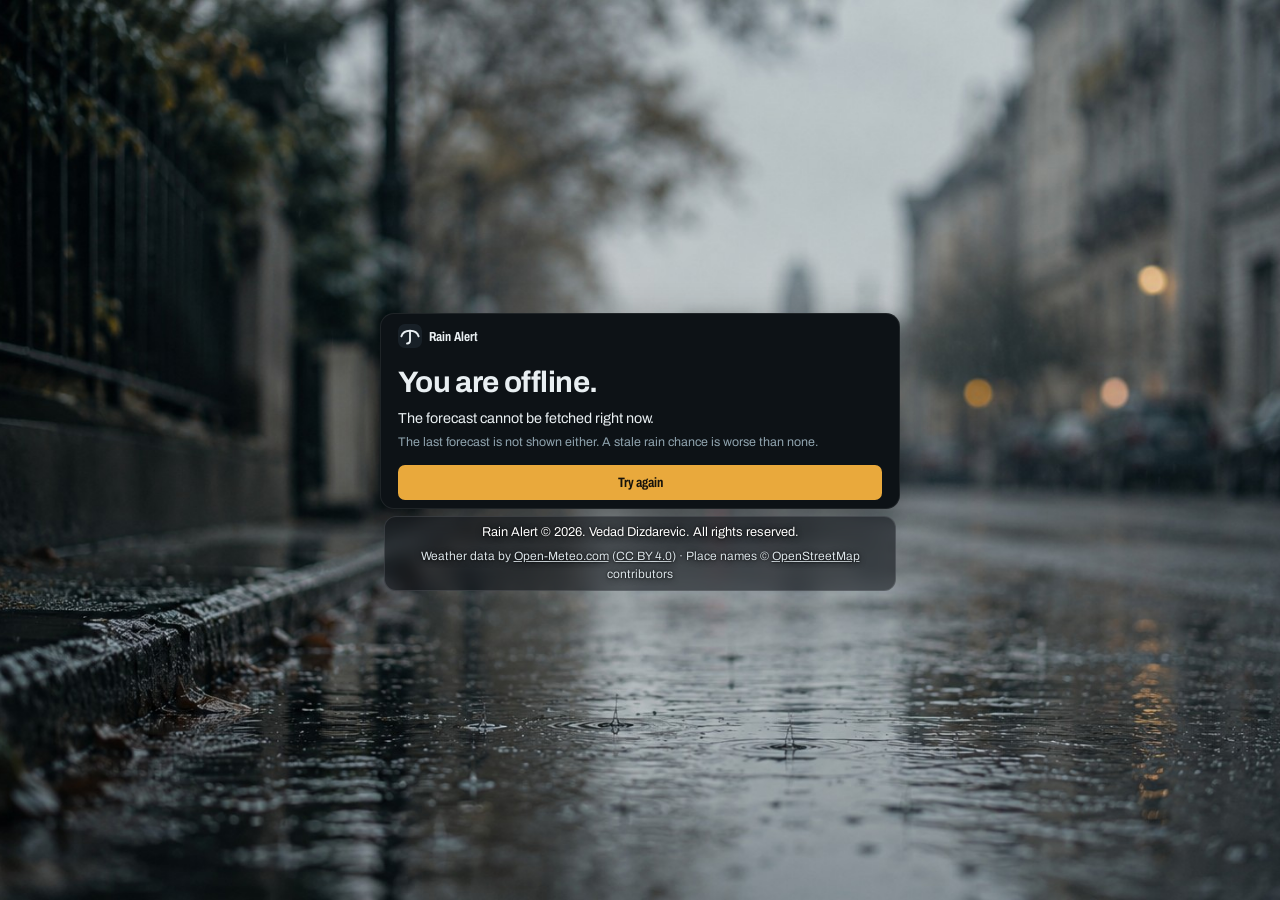
<file: static/offline.html>
<!DOCTYPE html>
<html lang="en">
<head>
    <meta charset="UTF-8">
    <meta name="viewport" content="width=device-width, initial-scale=1.0">
    <meta name="theme-color" content="#0d1216">
    <title>Offline - Rain Alert</title>
    <link rel="icon" type="image/svg+xml" href="/static/favicon.svg">
    <!-- The type is in the shell, so the preload is answered from the
         cache when the page is opened without a network. -->
    <link rel="preload" as="font" type="font/woff2" crossorigin
          href="/static/fonts/archivo-latin.woff2">
    <link rel="stylesheet" href="/static/style.css">
</head>
<body>
    <!-- The page the service worker shows when there is no network. It is a
         static file, so it is cached with the rest of the shell and it works
         with no server at all. -->
    <div class="page">
        <div class="container offline">
            <div class="topbar">
                <span class="brand">
                    <svg class="brand-mark" viewBox="0 0 64 64" width="24" height="24"
                         aria-hidden="true" focusable="false">
                        <rect width="64" height="64" rx="14" fill="#182027"/>
                        <g fill="none" stroke="#E9EFF2" stroke-width="5"
                           stroke-linecap="round" stroke-linejoin="round">
                            <path d="M9 33c6-20 40-20 46 0"/>
                            <path d="M32 20v24a8 8 0 0 1-8 8"/>
                        </g>
                    </svg>
                    <span class="brand-name">Rain Alert</span>
                </span>
            </div>
            <div class="intro">
                <h1 class="page-title notfound-title">You are offline.</h1>
                <p class="offline-lead">The forecast cannot be fetched right now.</p>
                <p class="offline-note">The last forecast is not shown either. A stale rain chance is worse than none.</p>
            </div>
            <a class="offline-retry" href="/">Try again</a>
        </div>

        <footer class="copyright">
            Rain Alert © 2026. Vedad Dizdarevic. All rights reserved.
            <span class="credits">
                Weather data by <a href="https://open-meteo.com/" target="_blank" rel="noopener noreferrer">Open-Meteo.com</a>
                (<a href="https://creativecommons.org/licenses/by/4.0/" target="_blank" rel="noopener noreferrer">CC BY 4.0</a>)
                · Place names © <a href="https://www.openstreetmap.org/copyright" target="_blank" rel="noopener noreferrer">OpenStreetMap</a> contributors
            </span>
        </footer>
    </div>
</body>
</html>
</file>
<file: static/style.css>
/* RainAlert - the night street.
 *
 * The card is a dark panel laid over the photograph: the same night the
 * picture shows, lit by the same sodium lamps. The colours are taken from
 * the image - asphalt, haze, mist, paper, and the amber of a street lamp -
 * and the amber is the only accent, so a colour on the page always means
 * something about the rain.
 *
 * The type is Archivo, self-hosted: no third party is asked for it, and the
 * page works with no network. The width axis does the work - the city name
 * is set wide, the labels are set narrow, and the figures are set wide
 * again in tabular numerals.
 */

@font-face {
    font-family: 'Archivo';
    font-style: normal;
    font-weight: 400 800;
    font-stretch: 62% 125%;
    font-display: swap;
    src: url('fonts/archivo-latin.woff2') format('woff2');
    /* The Latin subset. A character outside it falls back to the system
       font, which is better than a page that asks a third party for it. */
    unicode-range: U+0000-00FF, U+0131, U+0152-0153, U+02BB-02BC, U+02C6,
        U+02DA, U+02DC, U+0304, U+0308, U+0329, U+2000-206F, U+20AC, U+2122,
        U+2191, U+2193, U+2212, U+2215, U+FEFF, U+FFFD;
}

/* The extended Latin subset, for the accented letters of a city nobody
   looked up in advance — Gdansk, Malmo, Zurich. The browser only fetches
   this file when a page actually uses one of these characters, so it costs
   nothing to the readers who do not. */
@font-face {
    font-family: 'Archivo';
    font-style: normal;
    font-weight: 400 800;
    font-stretch: 62% 125%;
    font-display: swap;
    src: url('fonts/archivo-latin-ext.woff2') format('woff2');
    unicode-range: U+0100-02BA, U+02BD-02C5, U+02C7-02CC, U+02CE-02D7,
        U+02DD-02FF, U+0304, U+0308, U+0329, U+1D00-1DBF, U+1E00-1E9F,
        U+1EF2-1EFF, U+2020, U+20A0-20AB, U+20AD-20C0, U+2113, U+2C60-2C7F,
        U+A720-A7FF;
}

:root {
    /* The palette, taken from the photograph. */
    --asphalt: #0d1216;
    --haze: #182027;
    --haze-deep: #121a20;
    --line: #202a31;
    --line-lit: #2a343b;
    --mist: #8fa3ae;
    --dim: #6f818b;
    --paper: #e9eff2;
    --lamp: #e9a93c;
    --wet: #5fa8d3;
    --calm: #7c8b94;
    /* The reader's own threshold. It answers a different question from the
       app's advice, so it has its own colour and never stands in for it. */
    --ember: #e4795f;

    --font: 'Archivo', 'Segoe UI', system-ui, -apple-system, 'Helvetica Neue',
        Arial, sans-serif;
}

body {
    font-family: var(--font);
    background: url('image/rain-alert-bg.jpg') no-repeat center center fixed;
    background-size: cover;
    display: flex;
    flex-direction: column;
    justify-content: flex-start;
    align-items: center;
    /* 100vh is taller than the visible area in an Android browser, which left
       a band to scroll through below the footer. svh is the height the page
       is actually shown in. */
    min-height: 100vh;
    min-height: 100svh;
    margin: 0;
    /* Less bottom padding: the copyright line already provides separation
       below the card, and this keeps a standard desktop view scroll-free. */
    padding: 0.75rem 0 0.5rem;
    box-sizing: border-box;
    -webkit-font-smoothing: antialiased;
}

.page {
    width: 100%;
    display: flex;
    flex-direction: column;
    align-items: center;
    /* Centre the content when it fits, but never push it above the scroll
       origin when it does not - flex centring overflows in both directions
       and the overflowing top becomes unreachable. */
    margin: auto;
}

/* The panel. A dark plate on the photograph, not a white slab on it. */
.container {
    background: var(--asphalt);
    color: var(--paper);
    padding: 0.6rem 1.05rem 0.5rem;
    border: 1px solid rgba(233, 239, 242, 0.08);
    border-radius: 14px;
    box-shadow: 0 18px 44px rgba(0, 0, 0, 0.45);
    box-sizing: border-box;
    max-width: 520px;
    width: 92%;
    font-size: 0.85rem;
    line-height: 1.45;
}

/* The city index is a list of links rather than a forecast card, so it is
   allowed to be wider. */
.container-wide {
    max-width: 640px;
}

/* --- The top bar ------------------------------------------------------------
   The mark, the name, and - on a page that already has a forecast - the
   search as one compact field. */
.topbar {
    display: flex;
    align-items: center;
    gap: 0.5rem 0.75rem;
    margin-bottom: 0.6rem;
}

.brand {
    display: inline-flex;
    align-items: center;
    gap: 0.45rem;
    color: var(--paper);
    text-decoration: none;
    font-size: 0.82rem;
    font-variation-settings: 'wdth' 74, 'wght' 700;
    letter-spacing: 0.01em;
}

.brand-mark {
    display: block;
    border-radius: 7px;
    flex: 0 0 auto;
}

.brand:hover .brand-name,
.brand:focus-visible .brand-name {
    text-decoration: underline;
    text-underline-offset: 3px;
}

/* --- The search -------------------------------------------------------------
   One form, in two sizes: a compact field in the top bar of a page that
   already has a forecast, and a full-width field on a start page, where the
   search is the whole point of the page. */
.search {
    display: flex;
    align-items: stretch;
    gap: 0.4rem;
}

.search-compact {
    margin-left: auto;
}

.search-compact input[type="text"] {
    width: 8.5rem;
}

.search-wide {
    width: 100%;
    margin: 0.9rem 0 0;
}

.search-wide input[type="text"] {
    flex: 1 1 auto;
    width: auto;
}

input[type="text"] {
    padding: 0.4rem 0.6rem;
    background: var(--haze);
    border: 1px solid var(--line-lit);
    border-radius: 7px;
    color: var(--paper);
    font: inherit;
    font-size: 0.8rem;
    box-sizing: border-box;
}

input[type="text"]::placeholder {
    color: var(--dim);
}

input[type="text"]:focus-visible {
    outline: 2px solid var(--lamp);
    outline-offset: 1px;
    border-color: transparent;
}

button {
    padding: 0.4rem 0.85rem;
    background: var(--lamp);
    color: #17130b;
    border: none;
    border-radius: 7px;
    cursor: pointer;
    font: inherit;
    font-size: 0.8rem;
    font-variation-settings: 'wdth' 74, 'wght' 700;
}

button:hover {
    background: #f0b855;
}

button:focus-visible {
    outline: 2px solid var(--paper);
    outline-offset: 2px;
}

/* --- The start page ---------------------------------------------------------
   What the site is, and the one thing to do with it. */
.intro {
    margin: 1.2rem 0 0;
}

.page-title,
.city-name {
    margin: 0;
    font-size: 1.85rem;
    line-height: 1.05;
    font-variation-settings: 'wdth' 100, 'wght' 700;
    letter-spacing: -0.02em;
    color: var(--paper);
    text-wrap: balance;
}

.lead {
    margin: 0.35rem 0 0;
    color: var(--mist);
    font-size: 0.85rem;
}

/* --- The forecast ----------------------------------------------------------- */
.result {
    margin-top: 0.1rem;
}

/* The heading row. The export link sits on the line of the caption under
   the city's name, so the answer at the top of the page is not pushed down
   by it. */
.result-head {
    display: flex;
    align-items: flex-start;
    justify-content: space-between;
    gap: 0.4rem 0.9rem;
    flex-wrap: wrap;
}

/* The heading takes the slack, so a long city name wraps the heading rather
   than pushing the link off the panel. */
.result-titles {
    flex: 1 1 auto;
    min-width: 0;
}

/* The line under the city's name: what the week is, and the way to put the
   wet days into a calendar. The two sit on one baseline, so the link reads
   as part of the caption rather than as a button dropped beside the
   answer. */
.result-subline {
    display: flex;
    align-items: baseline;
    justify-content: space-between;
    gap: 0.25rem 0.9rem;
    flex-wrap: wrap;
}

.result-caption {
    margin: 0.15rem 0 0;
    color: var(--mist);
    font-size: 0.72rem;
    font-variation-settings: 'wdth' 74, 'wght' 600;
    letter-spacing: 0.02em;
}

/* The calendar export: a quiet link that puts the rainy days into the
   reader's own calendar. The calendar app then does the alerting, so
   RainAlert needs no server and no account for that. */
.calendar-export {
    display: inline-flex;
    align-items: baseline;
    gap: 0.3rem;
    flex: 0 0 auto;
    color: var(--mist);
    font-size: 0.7rem;
    font-variation-settings: 'wdth' 74, 'wght' 600;
    line-height: 1.2;
    text-decoration: underline;
    text-decoration-color: rgba(143, 163, 174, 0.4);
    text-underline-offset: 3px;
    white-space: nowrap;
}

.calendar-export:hover,
.calendar-export:focus-visible {
    color: var(--paper);
    text-decoration-color: var(--paper);
}

/* The two little glyphs on the page - the calendar and the bell - are
   drawn rather than borrowed, so that they take the panel's own colours
   instead of arriving as little coloured pictures in the middle of a
   night. A blue calendar in particular would be read as a rain colour. */
.calendar-icon,
.notify-icon {
    display: block;
    flex: 0 0 auto;
}

/* The hidden attribute has to win against the display above, or the link
   shows up before the script has worked out whether there is anything to
   export. */
.calendar-export[hidden] {
    display: none;
}

/* The headline above the list: one line saying what the week looks like. It
   carries the same severity band as the rows below, but the band name is in
   the sentence too, so the meaning never rests on the colour alone. */
.headline {
    margin: 0.6rem 0 0.65rem;
    padding: 0.5rem 0.7rem;
    background: var(--severity-tint);
    border-left: 3px solid var(--severity-accent);
    border-radius: 0 8px 8px 0;
    color: var(--severity-text);
    font-size: 0.85rem;
    font-variation-settings: 'wdth' 74, 'wght' 600;
    line-height: 1.35;
}

.result-empty {
    text-align: center;
    padding: 1.2rem 0;
}

.result-empty p {
    color: var(--mist);
    margin: 0;
}

/* --- The band colours --------------------------------------------------------
   One colour per band, and the same colour for the number, the bar and the
   banner. Amber is the lamp, blue is the rain that is possible, grey is the
   rain that is unlikely. */
.severity-low {
    --severity-text: #97a8b1;
    --severity-accent: #7c8b94;
    --severity-tint: rgba(124, 139, 148, 0.1);
}

.severity-moderate {
    --severity-text: #7fc3ea;
    --severity-accent: #5fa8d3;
    --severity-tint: rgba(95, 168, 211, 0.12);
}

.severity-high {
    --severity-text: #f0b95a;
    --severity-accent: #e9a93c;
    --severity-tint: rgba(233, 169, 60, 0.12);
}

.severity-unknown {
    --severity-text: #8fa3ae;
    --severity-accent: #4e5c64;
    --severity-tint: rgba(143, 163, 174, 0.06);
}

/* --- The day panel -----------------------------------------------------------
   The detail of the day the reader has picked, above the week it belongs
   to. Every day has a panel of its own, and they all sit in the same cell
   of one grid, so the strip keeps its height when the day changes.

   Only the active panel is visible. The others are hidden rather than
   removed, so they take no part in the tab order and are not read out. */
.day-detail {
    display: grid;
    margin: 0.6rem 0 0;
}

.day-panel {
    grid-area: 1 / 1;
    visibility: hidden;
    display: flex;
    flex-wrap: wrap;
    align-items: baseline;
    gap: 0.1rem 0.55rem;
    padding-left: 0.55rem;
    border-left: 2px solid var(--severity-accent, var(--line-lit));
    font-size: 0.72rem;
    color: var(--mist);
}

.day-panel.is-active {
    visibility: visible;
}

/* The day itself, and the band it is in. The band is named in words as
   well as coloured, so the meaning never rests on the colour alone. */
.day-panel-when {
    color: var(--paper);
    font-variation-settings: 'wdth' 74, 'wght' 700;
}

.day-panel-band {
    display: inline-flex;
    align-items: center;
    gap: 0.3rem;
    color: var(--severity-text);
    font-variation-settings: 'wdth' 74, 'wght' 600;
}

/* The chance, and the two figures that say how much rain falls and how
   long it lasts. */
.day-panel-chance {
    color: var(--paper);
    font-variation-settings: 'wdth' 100, 'wght' 600;
    font-variant-numeric: tabular-nums;
}

.day-panel-amount,
.day-panel-hours {
    color: var(--dim);
    font-variant-numeric: tabular-nums;
}

/* The app's own advice, at the same threshold as the umbrella in the
   column and the banner above. */
.day-panel-advice {
    color: var(--lamp);
    font-variation-settings: 'wdth' 74, 'wght' 600;
}

/* --- The week ----------------------------------------------------------------
   Seven columns of figures. The list is still a list in the markup: it is a
   list of days, and the order is the order of the days. */
.weather-list {
    list-style: none;
    margin: 0;
    padding: 0.55rem 0 0;
    display: grid;
    grid-template-columns: repeat(7, 1fr);
    gap: 0.15rem;
    border-top: 1px solid var(--line);
}

.weather-item {
    display: flex;
    flex-direction: column;
    align-items: center;
    text-align: center;
    gap: 0.1rem;
    min-width: 0;
    padding: 0.2rem 0.1rem 0.15rem;
    border-radius: 8px;
}

/* Today is the day the reader is standing in, so its column is lifted a
   little out of the row. */
.weather-item.is-today {
    background: rgba(233, 239, 242, 0.05);
}

/* The day the reader has picked. The script wraps each column in a
   button, so the whole column is the target and the figures in it are the
   button's own words - a reader who cannot see the column still hears
   what it says. */
.day-pick {
    display: flex;
    flex-direction: column;
    align-items: center;
    gap: 0.1rem;
    width: 100%;
    padding: 0;
    margin: 0;
    border: 0;
    background: none;
    color: inherit;
    font-family: inherit;
    font-size: inherit;
    font-weight: inherit;
    font-style: inherit;
    line-height: inherit;
    text-align: center;
    cursor: pointer;
    border-radius: 6px;
}

.day-pick:focus-visible {
    outline: 2px solid var(--lamp);
    outline-offset: 2px;
}

/* The selected day is marked with a rule under its column, in the paper's
   own colour. The band's colour already means the rain, and the selection
   is a different thing, so it does not borrow it. */
.weather-item.is-selected .day-pick {
    box-shadow: inset 0 -2px 0 var(--paper);
}

.date {
    display: flex;
    align-items: baseline;
    justify-content: center;
    gap: 0.22rem;
    color: var(--mist);
    font-size: 0.63rem;
    line-height: 1.3;
    white-space: nowrap;
}

.day-name {
    font-variation-settings: 'wdth' 74, 'wght' 600;
}

.day-num {
    color: var(--dim);
    font-variant-numeric: tabular-nums;
}

.is-today .day-name {
    color: var(--paper);
    font-variation-settings: 'wdth' 74, 'wght' 700;
}

/* The chance. It is the figure of the column, so it is the largest thing in
   it, and it is set in the band's own colour. */
.rain-chance {
    display: flex;
    align-items: baseline;
    justify-content: center;
    gap: 0.08rem;
    color: var(--severity-text);
    font-size: 1.05rem;
    font-variation-settings: 'wdth' 100, 'wght' 700;
    letter-spacing: -0.02em;
    line-height: 1.15;
}

/* A day the service did not report says so, in words, rather than showing
   a number that could be read as zero. The word is shorter than a
   percentage, so it is set smaller to stay inside its column. */
.weather-item.severity-unknown .rain-chance {
    font-size: 0.62rem;
    font-variation-settings: 'wdth' 74, 'wght' 600;
    letter-spacing: 0;
}

.temp {
    color: var(--dim);
    font-size: 0.6rem;
    font-variant-numeric: tabular-nums;
    white-space: nowrap;
}

/* The umbrella: the app's advice, and only on the days that reach the
   threshold. It sits at the foot of the column, so the numbers above it
   stay in their columns. The glyph is asked for as text rather than as an
   emoji, so that it takes the lamp's colour instead of arriving as a
   little blue picture in the middle of a night. */
.umbrella-slot {
    display: flex;
    align-items: center;
    justify-content: center;
    height: 0.9rem;
}

.umbrella {
    color: var(--lamp);
    font-size: 0.9rem;
    line-height: 1;
}

/* The legend maps each band colour to a word, once, instead of repeating
   the word on every day - seven repeated labels do not fit and would carry
   nothing after the first one.

   It is also the heading row of the week below it: "Rain chance" names
   what the figures are, and the switch sets the scale of the
   temperatures. */
.severity-legend {
    display: flex;
    flex-wrap: wrap;
    align-items: center;
    gap: 0.2rem 0.8rem;
    margin: 0.55rem 0 0.1rem;
    font-size: 0.7rem;
    color: var(--mist);
}

.column-head {
    color: var(--mist);
    font-variation-settings: 'wdth' 74, 'wght' 600;
    white-space: nowrap;
}

.legend-bands {
    display: flex;
    flex-wrap: wrap;
    align-items: center;
    gap: 0.2rem 0.75rem;
    flex: 1 1 auto;
    min-width: 0;
}

.legend-item {
    display: flex;
    align-items: center;
    gap: 0.28rem;
}

/* The dot carries the band colour; the legend beside it explains what each
   colour means, so severity never depends on colour alone. */
.severity-dot {
    width: 0.5rem;
    height: 0.5rem;
    flex: 0 0 auto;
    border-radius: 50%;
    background: var(--severity-accent);
}

.unit-switch {
    display: flex;
    align-items: center;
    gap: 0.15rem;
    flex: 0 0 auto;
    /* The switch is pushed to the right of the legend row. When the row is
       too narrow for it and the bands, it wraps to a second line and stays
       on the right of that line. */
    margin-left: auto;
}

.unit-option {
    display: inline-block;
    padding: 0.1rem 0.4rem;
    border: 1px solid var(--line-lit);
    border-radius: 5px;
    color: var(--mist);
    text-decoration: none;
    font-size: 0.68rem;
    line-height: 1.4;
}

/* The active scale is filled, so the current unit is clear at a glance and
   not only from the colour. */
.unit-option.is-active {
    background: var(--paper);
    border-color: var(--paper);
    color: var(--asphalt);
    font-weight: 700;
}

.unit-option:hover,
.unit-option:focus-visible {
    color: var(--paper);
    border-color: var(--mist);
}

.unit-option.is-active:hover,
.unit-option.is-active:focus-visible {
    color: var(--asphalt);
    background: #ffffff;
    border-color: #ffffff;
}

/* --- Hour-by-hour strip ----------------------------------------------------
   One column per hour of the city's local day. The bar height is the rain
   chance; the bar colour is the same severity band the week uses, so the
   two read the same way. Every hour's number is written over its own bar,
   so a value never needs a hover to be read. */
.hourly {
    margin: 0.4rem 0 0.4rem;
    padding: 0.5rem 0.65rem 0.4rem;
    background: var(--haze-deep);
    border: 1px solid var(--line);
    border-radius: 10px;
}

.hourly-head {
    display: flex;
    align-items: center;
    justify-content: space-between;
    gap: 0.5rem;
}

.hourly-title {
    margin: 0;
    font-size: 0.78rem;
    font-variation-settings: 'wdth' 74, 'wght' 600;
    color: var(--paper);
    line-height: 1.2;
}

/* The strips, one for each day of the week. They share one cell of one
   grid, so the graph stays exactly where it is when the reader picks
   another day: the page does not change height, and the strip does not
   jump. The `hidden` attribute would collapse the cell instead and make
   the week below move, so the days are hidden with `visibility`. */
.hourly-days {
    display: grid;
}

.day-strip {
    grid-area: 1 / 1;
    visibility: hidden;
}

.day-strip.is-active {
    visibility: visible;
}

/* The note under the week: a sentence about the city's climate, in mist rather
   than amber, because the lamp means rain on this day. */
.city-note {
    margin: 0;
    font-size: 0.78rem;
    color: var(--mist);
    line-height: 1.35;
}

.hourly-summary {
    margin: 0.25rem 0 0;
    font-size: 0.78rem;
    color: var(--mist);
    line-height: 1.35;
    /* Two lines are reserved for every day, so a day whose sentence is
       shorter than another day's does not move the graph. */
    min-height: 2.7em;
}

/* The refresh link and the notification button, side by side on the right of
   the title. */
.hourly-actions {
    display: flex;
    align-items: center;
    flex: 0 0 auto;
    gap: 0.35rem;
}

/* Refresh: an icon-only link, drawn like the notification button beside it
   so the two read as one pair of controls. */
.refresh-link {
    display: inline-flex;
    align-items: center;
    padding: 0.15rem 0.35rem;
    color: var(--mist);
    border: 1px solid var(--line-lit);
    border-radius: 6px;
    line-height: 1.3;
}

.refresh-link:hover,
.refresh-link:focus-visible {
    color: var(--paper);
    border-color: var(--mist);
}

.refresh-link:focus-visible {
    outline: none;
}

.refresh-icon {
    display: block;
}

/* The notification control: a small, quiet button. It belongs next to the
   hourly title because the notification says the same thing the strip
   says, only in the background. */
.notify-toggle {
    width: auto;
    flex: 0 0 auto;
    display: inline-flex;
    align-items: center;
    gap: 0.25rem;
    padding: 0.15rem 0.45rem;
    font-size: 0.68rem;
    font-variation-settings: 'wdth' 74, 'wght' 600;
    line-height: 1.3;
    color: var(--mist);
    background: transparent;
    border: 1px solid var(--line-lit);
    border-radius: 6px;
    cursor: pointer;
}

/* The hidden attribute has to win against the display above, or the button
   shows up before the script has decided it can do anything. */
.notify-toggle[hidden] {
    display: none;
}

.notify-toggle:hover,
.notify-toggle:focus-visible {
    color: var(--paper);
    border-color: var(--mist);
}

.notify-toggle:focus-visible {
    outline: none;
}

/* A browser that will not show notifications has no button to offer. */
.notify-toggle[disabled] {
    color: var(--dim);
    border-color: var(--line);
    cursor: default;
}

/* The bell is drawn, not borrowed. The strike appears only when the
   browser has blocked notifications, so the state is in the drawing as
   well as in the words. */
.bell-slash {
    display: none;
}

.notify-toggle.is-blocked .bell-slash {
    display: inline;
}

.notify-toggle.is-on {
    color: var(--lamp);
    border-color: var(--lamp);
}

/* The value row. It is the same row of cells as the strip below it, so
   every number sits over its own bar. The type is set at the narrowest
   width of the family, because twenty-four columns of three digits have
   to fit across the panel: at 0.77rem a hundred is about 15px wide, which
   is what one of those columns has to spare. */
.hourly-values {
    display: flex;
    gap: 2px;
    height: 0.93rem;
    margin-top: 0.45rem;
}

.hour-value {
    position: relative;
    flex: 1 1 0;
    min-width: 0;
    text-align: center;
    font-size: 0.77rem;
    line-height: 1.2;
    font-variation-settings: 'wdth' 62, 'wght' 600;
    letter-spacing: -0.02em;
    color: var(--mist);
    font-variant-numeric: tabular-nums;
    overflow: visible;
}

/* The label of the current hour. It is written under its own value, in
   the gap above the strip, so the rule below it says which hour is now.
   It is wider than its column, so in the first and the last column it
   is pinned to the edge it cannot hang over. */
.now-label {
    position: absolute;
    top: 100%;
    left: 50%;
    transform: translateX(-50%);
    margin-top: 1px;
    color: var(--paper);
    font-size: 0.7rem;
    line-height: 1;
    font-variation-settings: 'wdth' 74, 'wght' 600;
    letter-spacing: 0.03em;
    white-space: nowrap;
}

.hour-value:first-child .now-label {
    left: 0;
    transform: none;
}

.hour-value:last-child .now-label {
    left: auto;
    right: 0;
    transform: none;
}

/* The strip is a flex row of equal columns and the row of values and the
   axis below it are the same row of cells, so every number and every label
   sits over its own bar. The 2px gap is the surface gap that separates one
   bar from the next - no borders. */
.hourly-strip {
    display: flex;
    align-items: flex-end;
    gap: 2px;
    height: 62px;
    /* The gap above the strip is where the label of the current hour is
       written, and where the hover tooltip opens. */
    margin-top: 20px;
    /* The baseline the bars grow from: a solid hairline, one step off the
       surface, recessive. */
    border-bottom: 1px solid var(--line-lit);
}

.hour {
    position: relative;
    flex: 1 1 0;
    min-width: 0;
    height: 100%;
    display: flex;
    align-items: flex-end;
    justify-content: center;
}

/* The hover tooltip. It is a CSS tooltip rather than a title attribute so
   that a screen reader does not read the value twice: the tooltip is for
   the pointer, the .sr-only span is for the reader. The table view below
   the strip carries the same values without either. */
.hour:hover::before {
    content: attr(data-tip);
    position: absolute;
    bottom: 100%;
    left: 50%;
    transform: translateX(-50%);
    margin-bottom: 5px;
    padding: 0.18rem 0.4rem;
    background: var(--haze);
    border: 1px solid var(--line-lit);
    color: var(--paper);
    font-size: 0.65rem;
    line-height: 1.2;
    white-space: nowrap;
    border-radius: 5px;
    z-index: 5;
    pointer-events: none;
}

/* The first and last bars would push their tooltip off the panel, so those
   two are anchored to the edge instead of to the middle of the bar. */
.hour:first-child:hover::before {
    left: 0;
    transform: none;
}

.hour:last-child:hover::before {
    left: auto;
    right: 0;
    transform: none;
}

.hour-bar {
    width: 100%;
    height: 0;
    /* A known 0% chance is still a value, so the bar keeps a visible stub
       rather than disappearing. Without it the strip has holes in it, and a
       hole reads as missing data rather than as "no rain". */
    min-height: 2px;
    /* Rounded data-end, square at the baseline. */
    border-radius: 2px 2px 0 0;
    background: var(--severity-accent);
}

/* The bar height carries the rain chance. It is bucketed into steps so it
   can live here as a class rather than as an inline style. */
.hour-bar.height-5 { height: 5%; }
.hour-bar.height-10 { height: 10%; }
.hour-bar.height-15 { height: 15%; }
.hour-bar.height-20 { height: 20%; }
.hour-bar.height-25 { height: 25%; }
.hour-bar.height-30 { height: 30%; }
.hour-bar.height-35 { height: 35%; }
.hour-bar.height-40 { height: 40%; }
.hour-bar.height-45 { height: 45%; }
.hour-bar.height-50 { height: 50%; }
.hour-bar.height-55 { height: 55%; }
.hour-bar.height-60 { height: 60%; }
.hour-bar.height-65 { height: 65%; }
.hour-bar.height-70 { height: 70%; }
.hour-bar.height-75 { height: 75%; }
.hour-bar.height-80 { height: 80%; }
.hour-bar.height-85 { height: 85%; }
.hour-bar.height-90 { height: 90%; }
.hour-bar.height-95 { height: 95%; }
.hour-bar.height-100 { height: 100%; }

/* An hour the service reported no value for gets a dashed stub, not a zero
   bar: a missing value is not the same thing as a 0% chance, and it has to
   look different from one. */
.hour-bar.hour-bar-unknown {
    height: 2px;
    background: repeating-linear-gradient(90deg,
        var(--severity-accent) 0 2px, transparent 2px 4px);
}

/* The hours that have already happened are dimmed, so the strip reads as
   the rest of the day rather than as a chart of the whole day. */
.hour-past .hour-bar {
    opacity: 0.34;
}

/* The current hour is a rule through the strip, in ink rather than in a data
   colour, so the data mark itself is not altered. */
.hourly-strip .hour-now::after {
    content: "";
    position: absolute;
    top: -4px;
    bottom: -3px;
    left: 50%;
    width: 1px;
    background: var(--paper);
    opacity: 0.6;
}

.hourly-axis {
    display: flex;
    gap: 2px;
    margin-top: 3px;
}

.hour-axis-cell {
    position: relative;
    flex: 1 1 0;
    min-width: 0;
    height: 1.08rem;
    font-size: 0.74rem;
    color: var(--dim);
    font-variant-numeric: tabular-nums;
}

/* The label marks the start of its hour, so it sits on the boundary
   between two bars rather than in the middle of one. The first cell would
   push its label off the left edge, so it is nudged back inside. */
.hour-axis-label {
    position: absolute;
    left: 0;
    transform: translateX(-50%);
    white-space: nowrap;
}

.hour-axis-cell:first-child .hour-axis-label {
    left: 0.2rem;
    transform: none;
}

.hour-axis-label.hour-now {
    color: var(--paper);
    font-weight: 700;
}

/* The table view. Every value in the strip is reachable here without
   hovering, so the tooltip is never the only way to read a number. */
.hourly-table {
    margin-top: 0.5rem;
    font-size: 0.72rem;
}

.hourly-table summary {
    cursor: pointer;
    color: var(--mist);
}

.hourly-table table {
    width: 100%;
    border-collapse: collapse;
    margin-top: 0.35rem;
}

.hourly-table th,
.hourly-table td {
    padding: 0.18rem 0.35rem;
    text-align: left;
    border-bottom: 1px solid var(--line);
    font-weight: normal;
    color: var(--mist);
    font-variant-numeric: tabular-nums;
}

.hourly-table thead th {
    font-weight: 600;
    color: var(--paper);
}

.hourly-table tr.is-now th,
.hourly-table tr.is-now td {
    color: var(--paper);
    font-weight: 700;
}

/* --- The donation line ------------------------------------------------------
   Under the search, not under the forecast: it is a site-wide link, not
   part of the answer. One short sentence, no box and no button. */
.donate {
    margin: 0.55rem 0 0;
    font-size: 0.72rem;
    line-height: 1.35;
    color: var(--mist);
}

.donate a {
    color: var(--paper);
    font-weight: 600;
    text-decoration: underline;
    text-underline-offset: 2px;
}

.error {
    color: #f09a8a;
    font-weight: 600;
    margin: 0.7rem 0 0;
    font-size: 0.85rem;
}

/* --- The browser-side preferences -------------------------------------------
   The row at the foot of the panel: which city to remember, and the
   reader's own rain threshold. Both are kept in the browser's localStorage,
   so the server stays stateless and learns nothing about the reader.

   Without JavaScript neither control can do anything, so the row stays
   hidden until the script has run. */
.no-js .prefs {
    display: none;
}

.prefs {
    display: flex;
    flex-wrap: wrap;
    align-items: center;
    gap: 0.3rem 1rem;
    margin: 0.6rem 0 0;
    padding-top: 0.45rem;
    border-top: 1px solid var(--line);
    font-size: 0.75rem;
    color: #a3b3bb;
    /* The preferences are a feature, not a footnote, so they are set in
       bold. At a quiet weight a reader walked straight past them. */
    font-weight: 600;
}

.pref {
    display: inline-flex;
    align-items: center;
    gap: 0.35rem;
    white-space: nowrap;
}

.pref input[type="checkbox"] {
    width: auto;
    margin: 0;
    accent-color: var(--lamp);
}

.pref input[type="number"] {
    width: 3.2rem;
    padding: 0.15rem 0.25rem;
    background: var(--haze);
    border: 1px solid var(--line-lit);
    border-radius: 5px;
    color: var(--paper);
    font: inherit;
    font-size: 0.75rem;
    font-weight: 600;
    text-align: center;
    box-sizing: border-box;
}

.pref input[type="number"]:focus-visible {
    border-color: var(--lamp);
    outline: none;
}

/* The percent sign sits tight against the field, not at the row's gap. */
.pref-unit {
    margin-left: -0.15rem;
}

.pref-status {
    color: #a3b3bb;
}

/* The marker for a day that reaches the reader's own threshold.

   It has its own symbol and its own words, because it answers a different
   question from the umbrella: the umbrella is the app's advice, the
   triangle is the reader's own limit. The two never stand in for each
   other. */
.alert-marker {
    color: var(--ember);
    font-size: 0.6rem;
    line-height: 1;
}

/* --- The other pages --------------------------------------------------------
   The city index and the page that is not there share the panel with the
   forecast. */
.cities-lead,
.notfound-lead {
    color: var(--mist);
    margin: 0.5rem 0 0.9rem;
}

.cities-lead a,
.notfound-links a {
    color: var(--paper);
}

/* The list of cities. A grid rather than a column, so that the page is
   short and the links are easy to scan. */
.city-list {
    list-style: none;
    margin: 0;
    padding: 0;
    display: grid;
    grid-template-columns: repeat(auto-fill, minmax(140px, 1fr));
    gap: 0 0.9rem;
}

.city-list a {
    display: block;
    padding: 0.3rem 0;
    color: var(--paper);
    text-decoration: none;
    border-bottom: 1px solid var(--line);
}

.city-list a:hover,
.city-list a:focus-visible {
    color: var(--lamp);
    border-bottom-color: var(--lamp);
}

.notfound-links {
    margin: 0.9rem 0 0;
    font-size: 0.8rem;
    color: var(--mist);
}

/* The copyright line sits over the photograph, so it is white with a
   shadow, and the links in it are white like the text around them. The
   shadow is two layers: a tight one that gives each letter a crisp edge and
   a wide one that is the halo. */
.copyright {
    position: relative;
    isolation: isolate;
    margin-top: 0.4rem;
    color: #ffffff;
    font-size: 0.8rem;
    text-align: center;
    text-shadow: 0 0 2px rgba(0, 0, 0, 0.9), 0 1px 6px rgba(0, 0, 0, 0.8);
}

.copyright a {
    color: inherit;
    text-decoration: underline;
}

.copyright a:hover,
.copyright a:focus-visible {
    text-decoration-thickness: 2px;
}

/* The footer is three quiet tiers on a measure of about 40em, so no line is
   longer than a reader can follow: the notice, the credits, the build.
   Everything is centred, because the page above it is. */
.copyright {
    box-sizing: border-box;
    width: fit-content;
    max-width: min(40em, calc(100% - 1.5rem));
    margin-inline: auto;
    padding: 0.4rem 1rem;
    line-height: 1.5;
}

/* The photograph under the footer is mid-grey with bright reflections in the
   wet road, and white type on it blended into it. The footer therefore sits
   on a small plate of its own - the same dark glass as the panel above it,
   with a hairline edge - instead of a fade behind the words. It is the
   plate's own background, so it costs no extra element, and the blur takes
   the sharp reflections out of the photograph where the words are. */
.copyright {
    background: rgba(13, 18, 22, 0.55);
    border: 1px solid rgba(233, 239, 242, 0.12);
    border-radius: 12px;
    -webkit-backdrop-filter: blur(8px);
    backdrop-filter: blur(8px);
}

.legal {
    margin-right: 0.4rem;
}

/* The donation link is the one thing here a reader may want to act on, so
   it is set as a small filled chip rather than as one more underlined
   word: asphalt type on paper, the only light shape in the footer. Paper,
   never amber: the lamp means rain. */
.copyright .coffee-link {
    display: inline-block;
    padding: 0 0.7rem;
    border: 1px solid var(--paper);
    border-radius: 999px;
    background: var(--paper);
    color: var(--asphalt);
    font-weight: 600;
    text-shadow: none;
    text-decoration: none;
    white-space: nowrap;
    line-height: 1.45;
}

.copyright .coffee-link:hover,
.copyright .coffee-link:focus-visible {
    background: #ffffff;
    border-color: #ffffff;
    text-decoration: none;
}

.copyright a:focus-visible,
.install-link:focus-visible {
    outline: 2px solid #ffffff;
    outline-offset: 2px;
    border-radius: 3px;
}

/* The data credits (Open-Meteo requires attribution) are the second tier.
   They are slightly smaller and a shade softer than the notice, and a
   hairline sits between the two credits instead of a typed dot. */
.credits {
    display: block;
    margin-top: 0.3rem;
    font-size: 0.75rem;
    color: #dbe4e9;
}

.credit {
    display: inline-block;
    vertical-align: top;
}

/* What comes after the comma - "or OpenWeather when Open-Meteo is
   unavailable" - always starts its own row, so the sentence never leaves one
   word alone on a line. */
.credit-fallback {
    display: block;
}

.credit + .credit::before {
    content: '';
    display: inline-block;
    width: 1px;
    height: 0.8em;
    margin: 0 0.6rem;
    vertical-align: -0.05em;
    background: rgba(255, 255, 255, 0.4);
}

/* Which build this is, the third tier. It answers "which version is this?",
   so it stays on the page, but it is the quietest line. The items are a
   flex row so the links get a comfortable touch target without making the
   line any taller on a desktop. */
.build-info {
    display: flex;
    flex-wrap: wrap;
    align-items: center;
    justify-content: center;
    margin-top: 0.3rem;
    font-size: 0.75rem;
    color: #dbe4e9;
}

.install-offer {
    display: inline-flex;
    align-items: center;
}

.install-offer[hidden] {
    display: none;
}

/* The release notes link, after the build. The separator is a pipe rather
   than a dot, so the two read as two different kinds of thing: one is
   which build is answering, the other is a page to read. The link itself
   is styled like every other link in the footer. */
.build-sep {
    margin: 0 0.5rem;
    opacity: 0.6;
}

/* The install link, after the release notes. A button in the markup because
   it does something rather than going somewhere, and set like the links
   around it so the footer reads as one line. */
.install-link {
    margin: 0;
    padding: 0;
    border: 0;
    background: none;
    color: inherit;
    font: inherit;
    text-decoration: underline;
    cursor: pointer;
}

.install-link:hover,
.install-link:focus-visible {
    text-decoration-thickness: 2px;
}

/* The one-time hint, and the steps for Safari. A note over the page rather
   than a line in it, so it costs the panel no height, and it is set in
   paper and mist: the lamp's amber means rain. `hidden` needs its own rule,
   or the flex display would win and the note would always show. */
.install-hint {
    position: fixed;
    left: 0;
    right: 0;
    bottom: calc(0.75rem + env(safe-area-inset-bottom, 0px));
    z-index: 20;
    box-sizing: border-box;
    width: calc(100% - 1.5rem);
    max-width: 420px;
    margin: 0 auto;
    padding: 0.75rem 0.9rem;
    display: flex;
    flex-wrap: wrap;
    align-items: center;
    justify-content: space-between;
    gap: 0.6rem;
    background: var(--asphalt);
    color: var(--paper);
    border: 1px solid var(--line-lit);
    border-radius: 12px;
    box-shadow: 0 12px 32px rgba(0, 0, 0, 0.5);
    font-size: 0.85rem;
    line-height: 1.4;
}

.install-hint[hidden] {
    display: none;
}

.install-hint-text {
    flex: 1 1 14rem;
    margin: 0;
}

.install-hint-actions {
    display: flex;
    gap: 0.5rem;
}

.install-hint-go,
.install-hint-close {
    padding: 0.4rem 0.8rem;
    border-radius: 8px;
    font: inherit;
    font-size: 0.8rem;
    cursor: pointer;
}

.install-hint-go {
    background: var(--paper);
    color: var(--asphalt);
    border: 1px solid var(--paper);
}

.install-hint-go[hidden] {
    display: none;
}

.install-hint-close {
    background: none;
    color: var(--mist);
    border: 1px solid var(--line-lit);
}

.install-hint-go:focus-visible,
.install-hint-close:focus-visible {
    outline: 2px solid var(--paper);
    outline-offset: 2px;
}

/* --- The release notes ------------------------------------------------------
   A page like any other: the same panel over the same photograph. The
   notes are the app's own history, so the type does the work - the version
   is narrow, the release's name is wide, and each feature is a title and a
   quiet paragraph under it.

   No amber here. The lamp means rain on the forecast page, and a colour
   that means one thing on one page must not mean nothing on the next. */
.notes-lead {
    color: var(--mist);
    margin: 0.5rem 0 1.1rem;
}

.notes-version {
    color: var(--paper);
    font-variation-settings: 'wdth' 74, 'wght' 600;
}

.releases {
    list-style: none;
    margin: 0;
    padding: 0;
}

.release {
    padding: 0 0 1.1rem;
    margin: 0 0 1.1rem;
    border-bottom: 1px solid var(--line);
}

.release:last-child {
    padding-bottom: 0;
    margin-bottom: 0;
    border-bottom: none;
}

.release-version {
    margin: 0;
    font-size: 0.78rem;
    font-variation-settings: 'wdth' 74, 'wght' 600;
    letter-spacing: 0.06em;
    color: var(--mist);
}

.release-name {
    margin: 0.15rem 0 0.9rem;
    font-size: 1.02rem;
    line-height: 1.25;
    font-variation-settings: 'wdth' 100, 'wght' 600;
    color: var(--paper);
}

/* The features. Each one is a title and a paragraph, so the list reads as
   a set of things the app does rather than as a wall of prose. */
.release-features {
    margin: 0;
    padding: 0;
    list-style: none;
}

.release-feature {
    position: relative;
    padding-left: 0.9rem;
    margin-bottom: 0.85rem;
}

.release-feature:last-child {
    margin-bottom: 0;
}

/* A small rule rather than a bullet: the same mark as the app's own
   accents, and it cannot be mistaken for a rain mark. */
.release-feature::before {
    content: "";
    position: absolute;
    left: 0;
    top: 0.62em;
    width: 0.4rem;
    height: 1px;
    background: var(--dim);
}

.feature-title {
    margin: 0 0 0.2rem;
    font-size: 0.9rem;
    line-height: 1.3;
    font-variation-settings: 'wdth' 100, 'wght' 600;
    color: var(--paper);
}

.feature-text {
    margin: 0;
    font-size: 0.83rem;
    line-height: 1.55;
    color: var(--mist);
}

/* The way back to the app, at the foot of the notes and in the middle of
   the panel. A reader who has reached the end of the notes should be able
   to leave without hunting for the logo in the corner. The hairline above
   it separates it from the last release, whose own rule is removed. */
.notes-back {
    margin: 1.1rem 0 0.2rem;
    padding-top: 0.9rem;
    border-top: 1px solid var(--line);
    text-align: center;
    font-size: 0.83rem;
}

.notes-back a {
    color: var(--paper);
    text-decoration: underline;
    text-underline-offset: 2px;
}

.notes-back a:hover,
.notes-back a:focus-visible {
    text-decoration-thickness: 2px;
}

/* --- The offline page ------------------------------------------------------
   The page the service worker shows when there is no network. It says what
   is wrong, and it shows no forecast at all: a stale rain chance is worse
   than none. */
.offline-lead {
    color: var(--paper);
    font-size: 0.9rem;
    line-height: 1.4;
    margin: 0.6rem 0 0.4rem;
}

.offline-note {
    color: var(--mist);
    font-size: 0.78rem;
    line-height: 1.4;
    margin: 0 0 0.8rem;
}

/* The retry is a link, not a button, so it works without JavaScript. It
   is styled like the search button because it is the same action. */
.offline-retry {
    display: block;
    padding: 0.5rem 0.75rem;
    background: var(--lamp);
    color: #17130b;
    border-radius: 7px;
    text-align: center;
    text-decoration: none;
    font-size: 0.85rem;
    font-variation-settings: 'wdth' 74, 'wght' 700;
}

.offline-retry:hover,
.offline-retry:focus-visible {
    background: #f0b855;
}

/* --- Narrow screens --------------------------------------------------------
   Below this width the seven columns of the week get narrow enough for the
   numbers to touch, so the type in them is cut down and the date number
   goes: the full date is still on the page, for screen readers. */
@media (max-width: 559px) {
    .container {
        padding: 0.8rem 0.8rem 0.7rem;
    }

    .weather-list {
        gap: 0;
    }

    .day-num {
        display: none;
    }

    .rain-chance {
        font-size: 0.95rem;
    }

    .temp {
        font-size: 0.55rem;
    }

    .hour-value {
        font-size: 0.47rem;
    }

    /* The footer: the notice and the chip stack, each credit gets its own
       line with no hairline, and the links in the build line grow to a
       touch target of about 44px without a visible box. */
    .copyright {
        margin-bottom: env(safe-area-inset-bottom, 0px);
    }

    .legal {
        display: block;
        margin: 0 0 0.4rem;
    }

    .copyright .coffee-link {
        padding: 0.45rem 1rem;
    }

    .credit {
        display: block;
    }

    .credit + .credit {
        margin-top: 0.2rem;
    }

    .credit + .credit::before {
        display: none;
    }

    .build-info {
        margin-top: 0.2rem;
    }

    .release-link,
    .install-link {
        display: inline-block;
        padding: 0.7rem 0.35rem;
    }
}

/* Visually hidden, but still read by screen readers. */
.sr-only {
    position: absolute;
    width: 1px;
    height: 1px;
    padding: 0;
    margin: -1px;
    overflow: hidden;
    clip: rect(0, 0, 0, 0);
    white-space: nowrap;
    border: 0;
}
</file>
